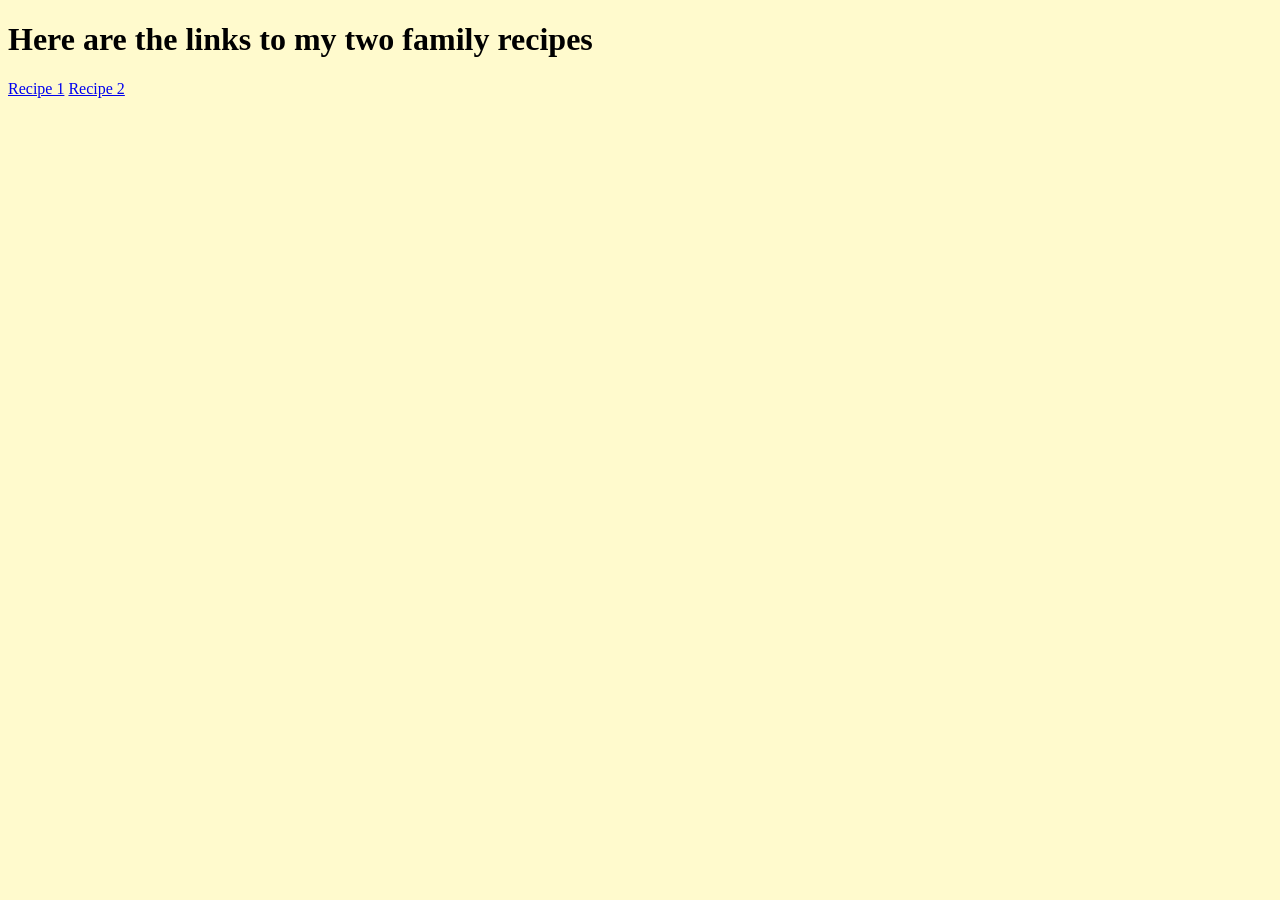
<file: projects/recipes/index.html>
<!DOCTYPE html>
<html lang="en">
    <head>
        <title>Dorians Recipes</title>
        <script> src= "../../validate.js"></script>
<style>
                body{
                        background-color:lemonchiffon;
                }
</style>
    </head>
    <body>
        <header>
        <h1> Here are the links to my two family recipes </h1>
        </header>
        <main>
            <a href="1.html">Recipe 1</a>
            <a href="2.html">Recipe 2</a>
        </main>
        <footer>

        </footer>
    </body>
</html>
</file>
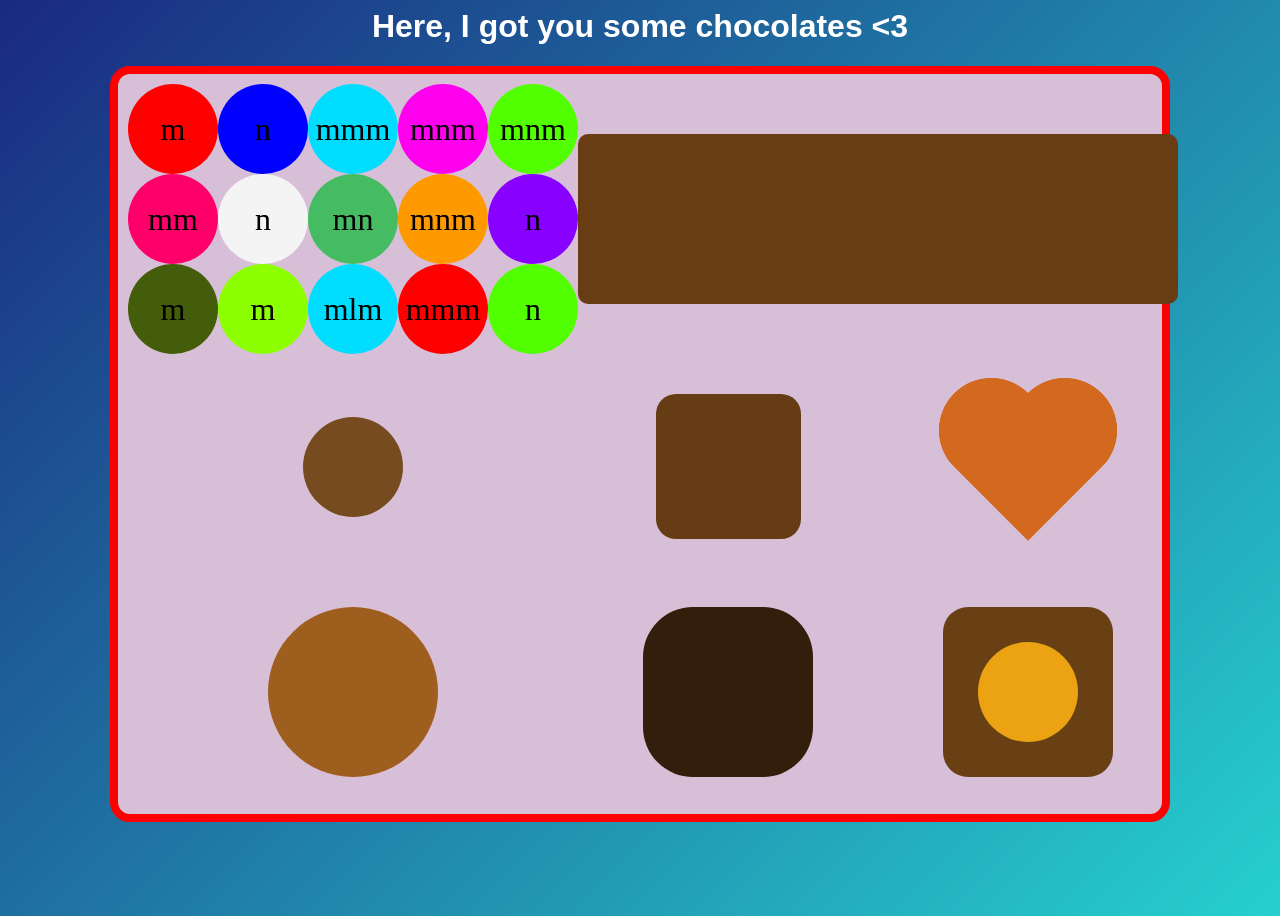
<file: practice/chocolates.html>
<html>
   <head>
       <style>
           body{
               background: linear-gradient(135deg, #1a2980, #26d0ce);
               height: 100vh;
           }
           h1{
               text-align: center;
               font-family: Tahoma, sans-serif;
               color: white;
           }
           .container {
             display: grid;
             width: 80vw;
             height: 80vh;
             margin: auto;
             grid-template-columns: 1fr 1fr 1fr;
             grid-template-rows: 1fr 1fr 1fr;
             background-color: Thistle;
             padding: 10px;
             border-radius: 20px;
             border: 8px solid red;
           }
           .heart {
             height: 20vh; /* adjust to control the size */
             aspect-ratio: 1;
             --_m: radial-gradient(#000 69%,#0000 70%) 84.5%/50%;
             -webkit-mask-box-image: var(--_m);
                        mask-border: var(--_m);
             clip-path: polygon(-41% 0,50% 91%, 141% 0);
             background-color: chocolate;
             margin: auto;
           }
           /* fallback until better support for mask-border */
           @supports not (-webkit-mask-box-image: var(--_m)) {
             .heart {
               mask:
                radial-gradient(at 70% 31%,#000 29%,#0000 30%),
                radial-gradient(at 30% 31%,#000 29%,#0000 30%),
                conic-gradient(#000 0 0) bottom/100% 50% no-repeat;
             }
           }
           #chocolateheart{
               grid-column-start: 3;
               grid-row-start:2;
           }
           .lilbits{
               grid-column-start: 1;
               grid-row-start: 1;
               display: grid;
             grid-template-columns: 1fr 1fr 1fr;
             grid-template-rows: 1fr 1fr 1fr;
           }
           #mnm{
               grid-column-start:1;
               grid-row-start:1;
               width:10vh;
               height:10vh;
               background-color:red;
               border-radius:50%;
               margin: auto;
               display: grid;
               place-items: center;
               font-size: 2em;
           }
           .mnm{
               grid-column-start:1;
               grid-row-start:1;
               width:10vh;
               height:10vh;
               background-color:red;
               border-radius:50%;
               margin: auto;
               display: grid;
               place-items: center;
               font-size: 2em;
           }
           #chocolatbar{
               grid-column-start:2;
               grid-row-start:1;
               grid-column-end:4;
               width:600px;
               height:170px;
               background-color:rgb(104, 61, 20);
               border-radius:10px;
               margin: auto;
           }
           #darkchocolate{
               grid-column-start:2;
               grid-row-start:3;
               width:170px;
               height:170px;
               background-color:rgb(50, 30, 10);
               border-radius:50px;
               margin: auto;
           }
           #otherchocolate{
               grid-column-start:1;
               grid-row-start:2;
               width:100px;
               height:100px;
               background-color:rgb(118, 75, 32);
               border-radius:50px;
               margin: auto;
           }
           #nextchocolate{
               grid-column-start:2;
               grid-row-start:2;
               width:145px;
               height:145px;
               background-color:rgb(101, 60, 20);
               border-radius:20px;
               margin: auto;
           }
           #milkchocolate{
               grid-column-start:1;
               grid-row-start:3;
               width:170px;
               height:170px;
               background-color:rgb(158, 94, 29);
               border-radius:100px;
               margin: auto;
           }
           #basechocolate{
               grid-column-start:3;
               grid-row-start:3;
               width:170px;
               height:170px;
               background-color:rgb(105, 63, 20);
               border-radius:25px;
               margin: auto;
           }
           #caramel{
               grid-column-start:3;
               grid-row-start:3;
               width:100px;
               height:100px;
               background-color:rgb(235, 163, 19);
               border-radius:100px;
               margin: auto;
           }
       </style>
   </head>
   <body>
       <h1>Here, I got you some chocolates &lt;3</h1>
       <div class="container">
           <div class="heart" id="chocolateheart"></div>
           <div class="lilbits">
               <div id="mnm">
               m
               </div>
               <div class="mnm" style="grid-column-start: 2; background-color:blue">
               n
               </div>
               <div class="mnm" style="grid-column-start: 3; background-color:rgb(0, 221, 255)">
               mmm
               </div>
               <div class="mnm" style="grid-column-start: 4; background-color:rgb(255, 0, 238)">
               mnm
               </div>
               <div class="mnm" style="grid-column-start: 5; background-color:rgb(81, 255, 0)">
               mnm
               </div>
               <div id="mnm" style="grid-row-start: 2; background-color:rgb(255, 0, 106)">
               mm
               </div>
               <div class="mnm" style="grid-row-start: 2; grid-column-start: 2; background-color:rgb(244, 244, 244)">
               n
               </div>
               <div class="mnm" style="grid-row-start: 2; grid-column-start: 3; background-color:rgb(70, 188, 98)">
               mn
               </div>
               <div class="mnm" style="grid-row-start: 2; grid-column-start: 4; background-color:rgb(255, 153, 0)">
               mnm
               </div>
               <div class="mnm" style="grid-row-start: 2; grid-column-start: 5; background-color:rgb(136, 0, 255)">
               n
               </div>
               <div id="mnm" style="grid-row-start: 3; background-color:rgb(68, 93, 10)">
               m
               </div>
               <div class="mnm" style="grid-row-start: 3; grid-column-start: 2; background-color:rgb(140, 255, 0)">
               m
               </div>
               <div class="mnm" style="grid-row-start: 3; grid-column-start: 3; background-color:rgb(0, 221, 255)">
               mlm
               </div>
               <div class="mnm" style="grid-row-start: 3; grid-column-start: 4; background-color:rgb(255, 0, 0)">
               mmm
               </div>
               <div class="mnm" style="grid-row-start: 3; grid-column-start: 5; background-color:rgb(81, 255, 0)">
               n
               </div>
               <!-- TODO: Add some more divs here, and style them
                   to fill in the 'lilbits' part of the chocolate box -->
           </div>
           <div id="chocolatbar"></div>
           <div id="darkchocolate"></div>
           <div id="milkchocolate"></div>
           <div id="basechocolate"></div>
           <div id="caramel"></div>
           <div id="otherchocolate">
              
           </div>
           <div id="nextchocolate">
              
           </div>
           <!-- TODO: Add some more divs here, and style them
               to fill in the other sections of the chocolate box -->
       </div>
   </body>
</html>
</file>
